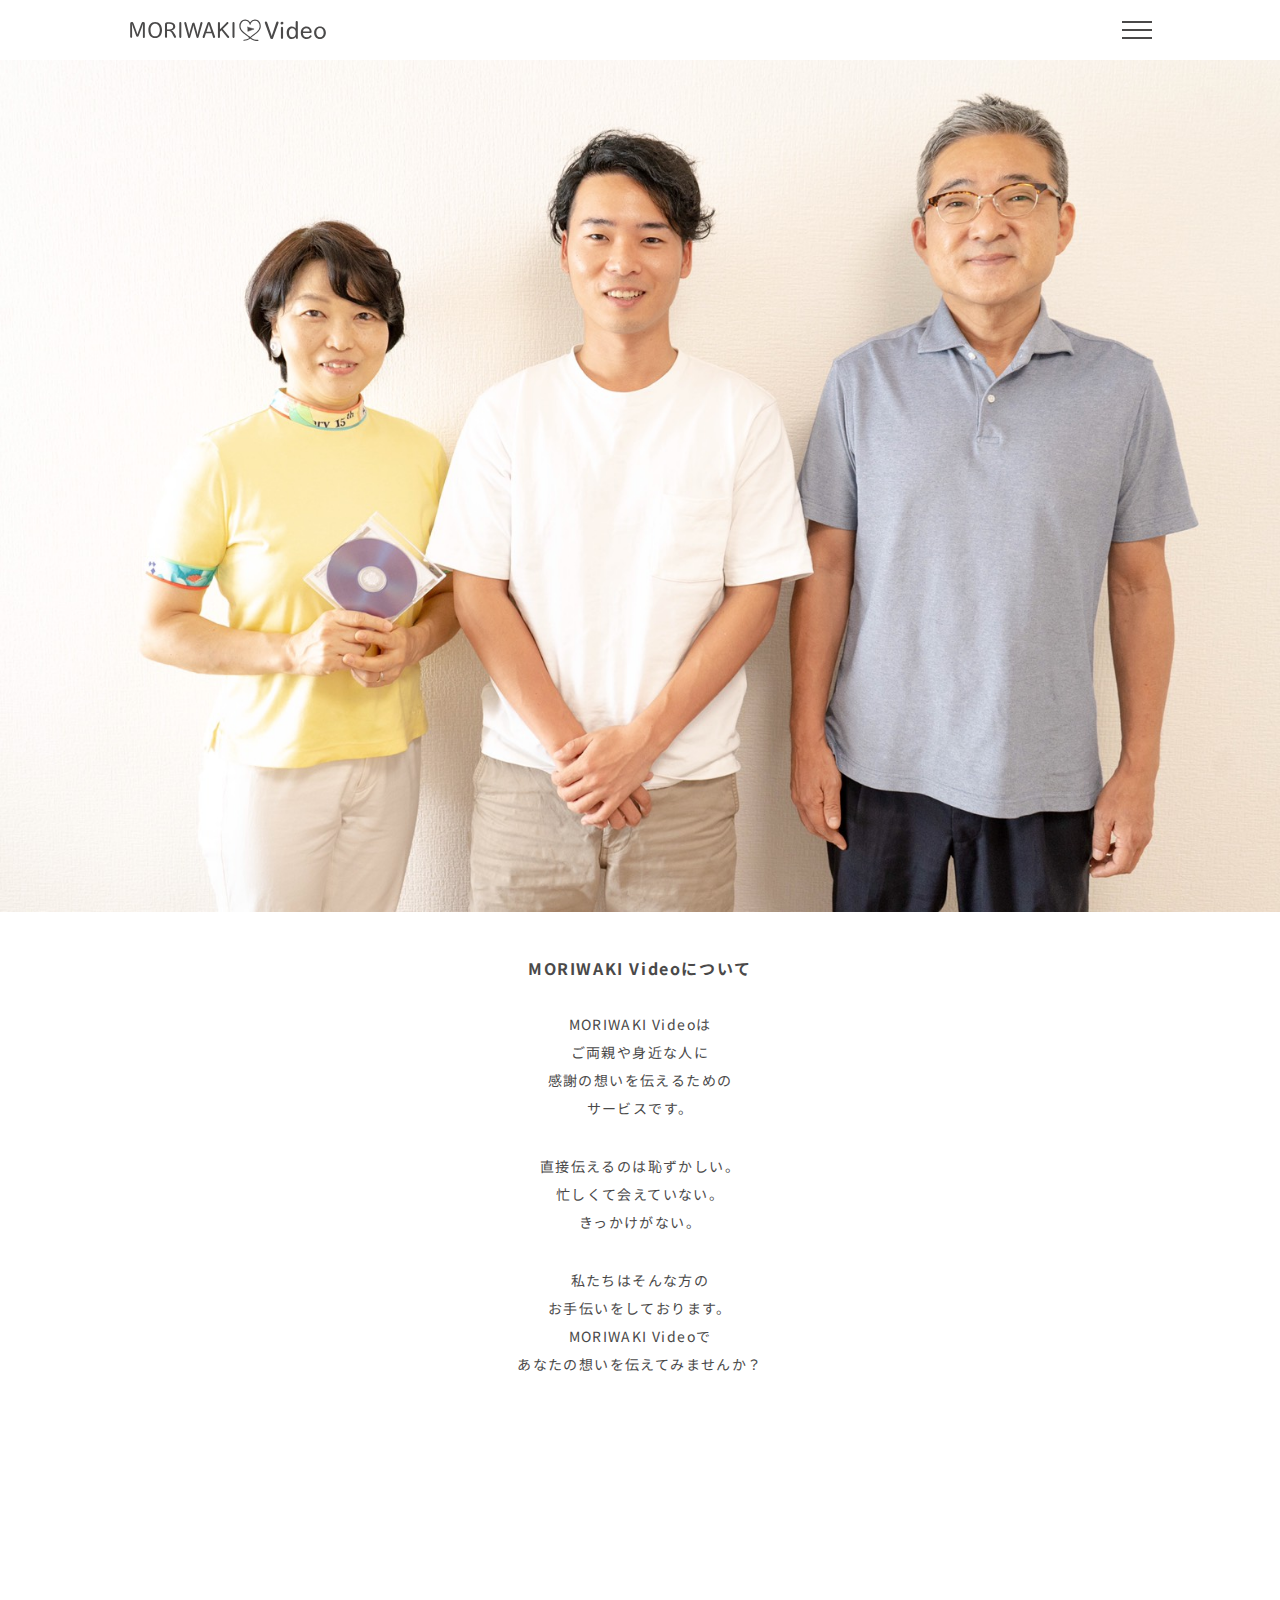
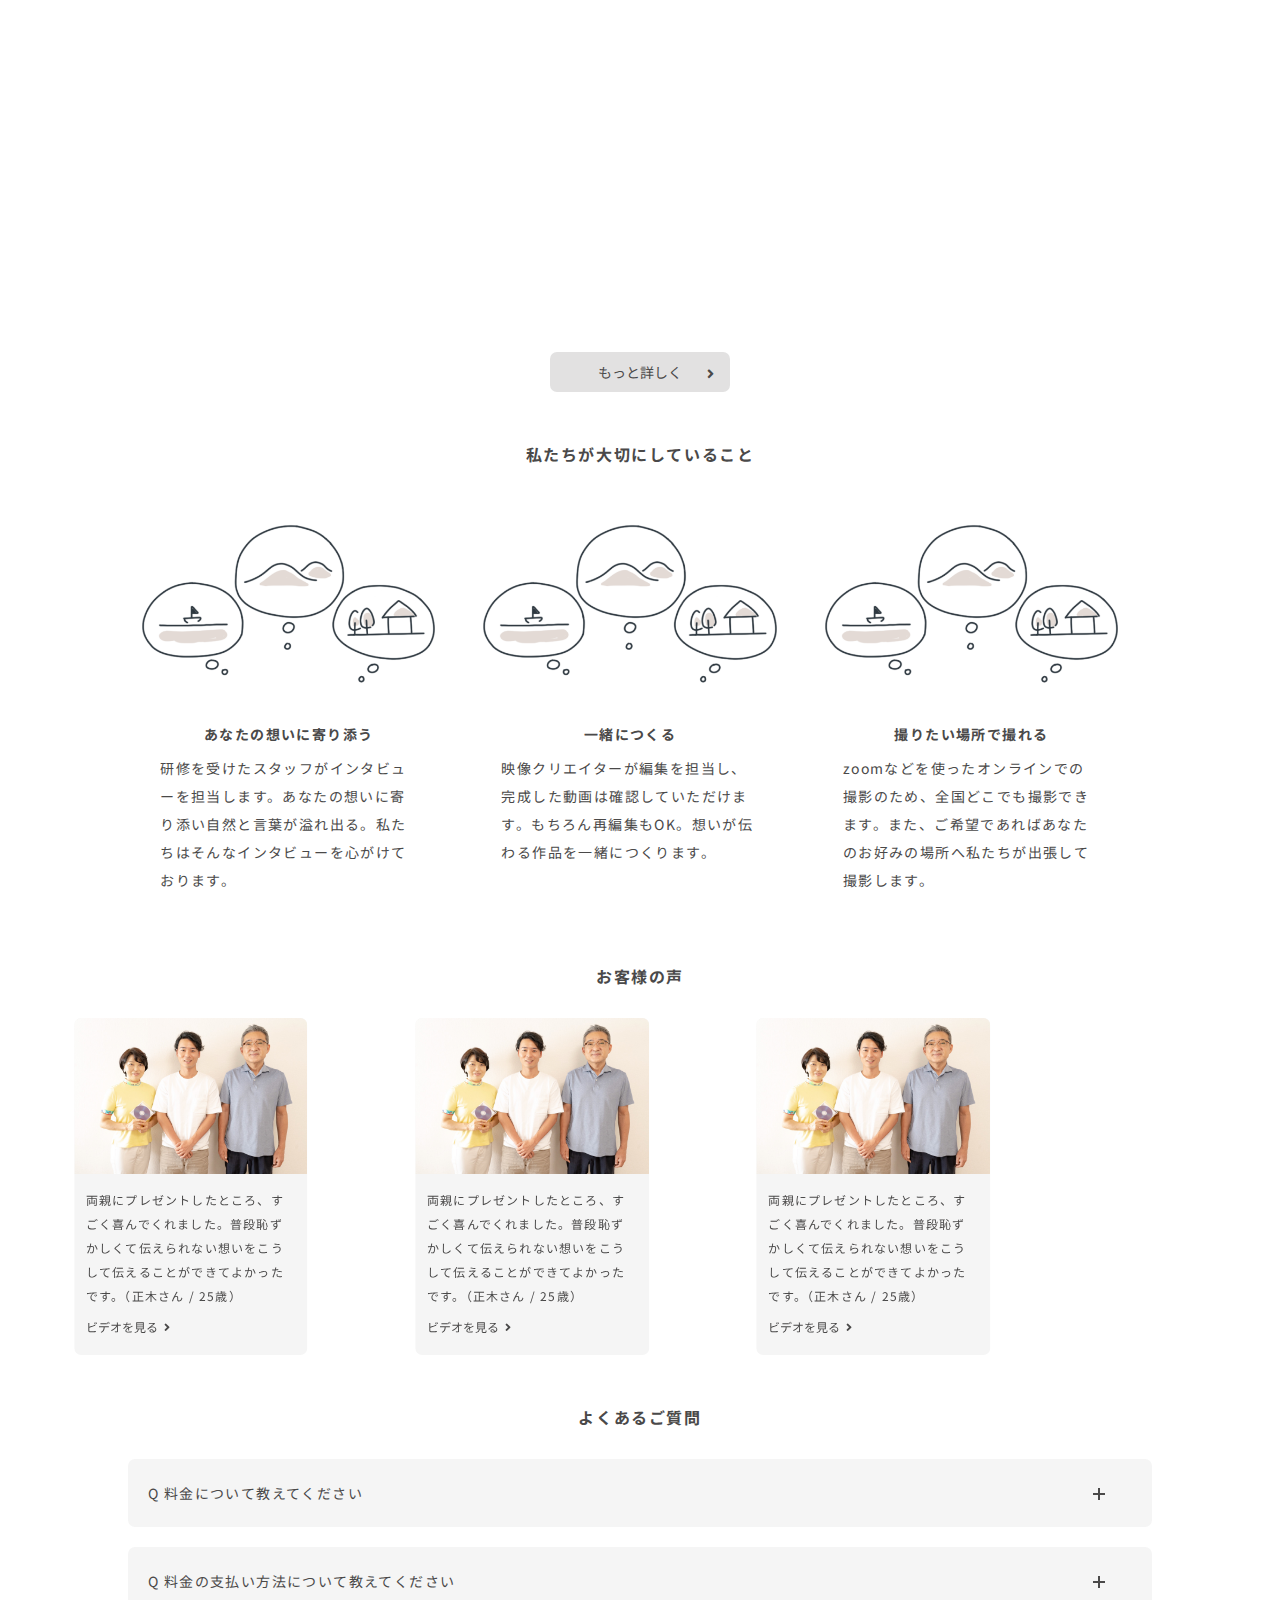
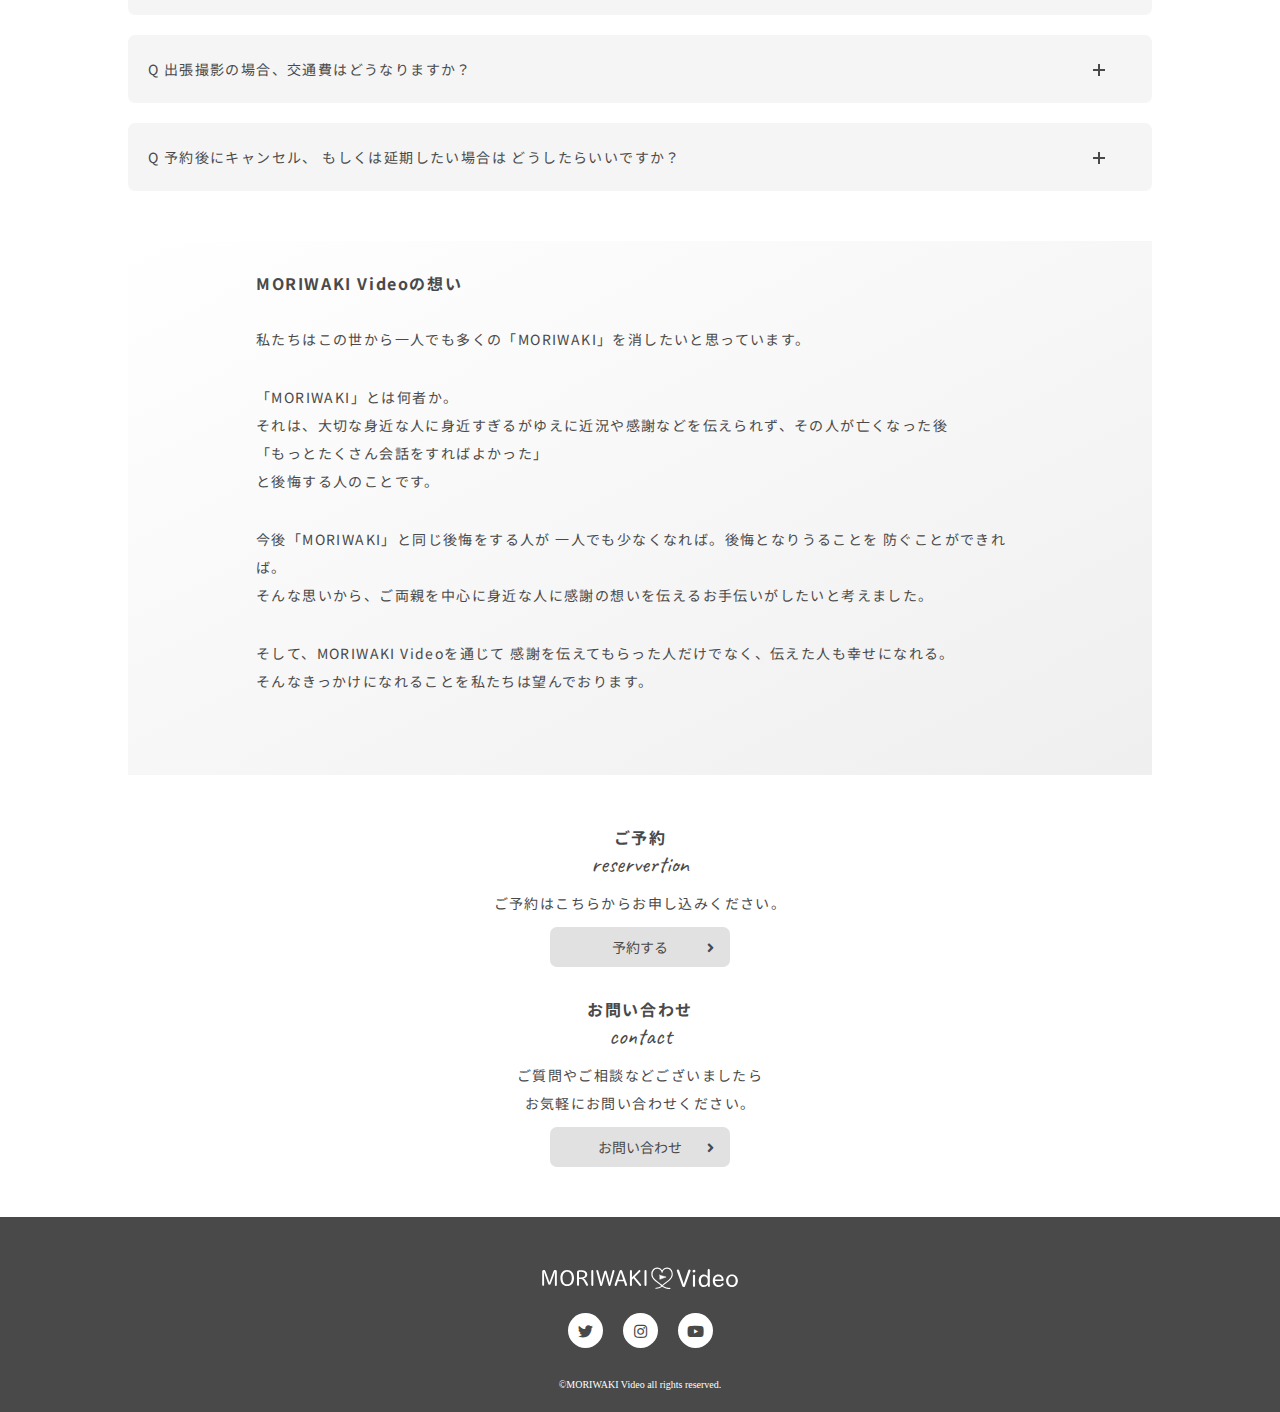
<file: index.html>
<!DOCTYPE html>
<html lang="en">
  <head>
    <meta charset="UTF-8" />
    <meta name="viewport" content="width=device-width, initial-scale=1.0" />
    <!-- リセットCSSここから -->
    <link rel="stylesheet" href="styles/vendors/reset.css" />
    <!-- googlefonts -->
    <link
      href="https://fonts.googleapis.com/css2?family=Caveat&family=Noto+Sans+JP:wght@500;700&display=swap"
      rel="stylesheet"
    />
    <!-- aos.css  -->
    <link href="https://unpkg.com/aos@2.3.1/dist/aos.css" rel="stylesheet" />
    <!-- swiper.css -->
    <link
      rel="stylesheet"
      href="https://unpkg.com/swiper/swiper-bundle.min.css"
    />
    <!-- fontawesome -->
    <link
      href="https://use.fontawesome.com/releases/v5.6.1/css/all.css"
      rel="stylesheet"
    />
    <!-- スタイルシート -->
    <link rel="stylesheet" href="styles/style.css"/>
    <!-- jquery CDN-->
    <script src="https://code.jquery.com/jquery-3.4.1.min.js"></script>
    <!-- accordion.js -->
    <script src="scripts/libs/accordion.js"></script>
    <!-- page-top.jsここから-->
    <script src="scripts/libs/page-top.js"></script>
    <!-- smooth scroll.js-->
    <script src="scripts/libs/smooth-scroll.js"></script>
    <title>MORIWAKI Video</title>
  </head>
  <body>
    <header class="header">
      <div class="header__inner">
        <h1 class="header__logo">
          <a href="#">
            <img class="logo" src="images/header-logo.svg" alt="">
          </a>
        </h1>
        <div class="humberger-menu">
          <div class="humberger-menu__trigger js-humberger-menu__trigger">
            <div class="humberger-menu__btn">
              <span></span>
              <span></span>
              <span></span>
            </div>
          </div>
        </div>
      </div>
      <nav class="global-nav">
        <ul class="global-nav__lists">
          <li class="global-nav__list">
            <a class="global-nav__link" href="#">MORIWAKI Videoについて</a>
          </li>
          <li class="global-nav__list">
            <a class="global-nav__link" href="#feature"
              >私たちが大切にしていること</a
            >
          </li>
          <li class="global-nav__list">
            <a class="global-nav__link" href="#customer">お客様の声</a>
          </li>
          <li class="global-nav__list">
            <a class="global-nav__link" href="#faq">よくある質問</a>
          </li>
          <li class="global-nav__list">
            <a class="global-nav__link" href="#message">MORIWAKI Videoの思い</a>
          </li>
          <li class="global-nav__list">
            <a
              class="global-nav__link btn"
              href="https://moriwaki-video.youcanbook.me/"
              >予約する</a
            >
          </li>
          <li class="global-nav__list">
            <a class="global-nav__link btn" href="contact.html">お問い合わせ</a>
          </li>
        </ul>
        <ul class="sns-btns">
          <li class="sns-btn">
            <a href="https://twitter.com/to_s_ki330" class="sns-link"
              ><i class="fab fa-twitter"></i
            ></a>
          </li>
          <li class="sns-btn">
            <a href="https://www.instagram.com/toshiki_330" class="sns-link"
              ><i class="fab fa-instagram"></i
            ></a>
          </li>
          <li class="sns-btn">
            <a
              href="https://www.youtube.com/channel/UCN-Krh3H_HoSTTC8NCfUMbA"
              class="sns-link"
              ><i class="fab fa-youtube"></i
            ></a>
          </li>
        </ul>
      </nav>
    </header>
    <main>
      <section class="main-visual">
        <div class="main-visual__visual">
          <img src="images/S__23953523.jpg" alt="" />
        </div>
        
        
      </section>
      <section class="about">
        <div class="about__inner">
          <h2 class="about__title">MORIWAKI Videoについて</h2>
          <div class="about__texts">
            <p class="about__text">
              MORIWAKI Videoは<br />
              ご両親や身近な人に<br />
              感謝の想いを伝えるための<br />
              サービスです。
            </p>
            <p class="about__text">
              直接伝えるのは恥ずかしい。 <br />
              忙しくて会えていない。<br />
              きっかけがない。
            </p>
            <p class="about__text">
              私たちはそんな方の<br />
              お手伝いをしております。<br />
              MORIWAKI Videoで <br />
              あなたの想いを伝えてみませんか？
            </p>
          </div>
        </div>
      </section>
      <section class="promotion-video">
        <div class="promotion-video__inner">
          <div class="video-wrapper">
            <div id="player" class="video-wrapper__video"></div>
          </div>
          <div class="promotion-video__btn">
            <a class="btn" href="#">
              <i class="fas fa-angle-right fa-position-right"></i
              >もっと詳しく</a
            >
          </div>
        </div>
      </section>
      <section class="feature" id="feature">
        <div class="feature__inner">
          <h2 class="feature__title">私たちが大切にしていること</h2>
          <div class="feature__cards">
            <div class="feature__card">
              <figure class="card__img">
                <img
                  src="images/spot-b56221ba9755b63507a3951eb85c17605e5fd63bda30fd093348a86378d8e4c9.png"
                  alt=""
                />
              </figure>
              <div class="card__textarea">
                <h3 class="card__title">あなたの想いに寄り添う</h3>
                <p class="card__text">
                  研修を受けたスタッフがインタビューを担当します。あなたの想いに寄り添い自然と言葉が溢れ出る。私たちはそんなインタビューを心がけております。
                </p>
              </div>
            </div>
            <div class="feature__card">
              <figure class="card__img">
                <img
                  src="images/spot-b56221ba9755b63507a3951eb85c17605e5fd63bda30fd093348a86378d8e4c9.png"
                  alt=""
                />
              </figure>
              <div class="card__textarea">
                <h3 class="card__title">一緒につくる</h3>
                <p class="card__text">
                  映像クリエイターが編集を担当し、完成した動画は確認していただけます。もちろん再編集もOK。想いが伝わる作品を一緒につくります。
                </p>
              </div>
            </div>
            <div class="feature__card">
              <figure class="card__img">
                <img
                  src="images/spot-b56221ba9755b63507a3951eb85c17605e5fd63bda30fd093348a86378d8e4c9.png"
                  alt=""
                />
              </figure>
              <div class="card__textarea">
                <h3 class="card__title">撮りたい場所で撮れる</h3>
                <p class="card__text">
                  zoomなどを使ったオンラインでの撮影のため、全国どこでも撮影できます。また、ご希望であればあなたのお好みの場所へ私たちが出張して撮影します。
                </p>
              </div>
            </div>
          </div>
        </div>
      </section>
      <section class="customer" id="customer">
        <div class="customer__inner">
          <h2 class="customer__title">お客様の声</h2>
          <div class="customer__cards">
            <div class="swiper-container">
              <div class="swiper-wrapper">
                <div class="swiper-slide customer__card">
                  <figure class="card__img">
                    <img src="images/S__23953523.jpg" alt="" />
                  </figure>
                  <div class="card__textarea">
                    <p class="card__text">
                      両親にプレゼントしたところ、すごく喜んでくれました。普段恥ずかしくて伝えられない想いをこうして伝えることができてよかったです。（正木さん
                      / 25歳）
                    </p>
                    <a class="card__btn" href="#"><i class="fas fa-angle-right fa-position-right"></i
                      >
                      ビデオを見る</a
                    >
                  </div>
                </div>
                <div class="swiper-slide customer__card">
                  <figure class="card__img">
                    <img src="images/S__23953523.jpg" alt="" />
                  </figure>
                  <div class="card__textarea">
                    <p class="card__text">
                      両親にプレゼントしたところ、すごく喜んでくれました。普段恥ずかしくて伝えられない想いをこうして伝えることができてよかったです。（正木さん
                      / 25歳）
                    </p>
                    <a class="card__btn" href="#"><i class="fas fa-angle-right fa-position-right"></i
                      >
                      ビデオを見る</a
                    >
                  </div>
                </div>
                <div class="swiper-slide customer__card">
                  <figure class="card__img">
                    <img src="images/S__23953523.jpg" alt="" />
                  </figure>
                  <div class="card__textarea">
                    <p class="card__text">
                      両親にプレゼントしたところ、すごく喜んでくれました。普段恥ずかしくて伝えられない想いをこうして伝えることができてよかったです。（正木さん
                      / 25歳）
                    </p>
                    <a class="card__btn" href="#"><i class="fas fa-angle-right fa-position-right"></i
                      >
                      ビデオを見る</a
                    >
                  </div>
                </div>
              </div>
            </div>
          </div>
        </div>
      </section>
      <section class="faq" id="faq">
        <div class="faq__inner">
          <h2 class="faq__title">よくあるご質問</h2>
          <div class="accordion-wrapper">
            <dl class="accordion">
              <dt class="accordion__title js-accordion__title">
                <p class="accordion__title--text">
                  Q 料金について教えてください
                </p>
                <span class="accordion__title--btn"> </span>
              </dt>
              <dd class="accordion__body js-accordion__body">
                A
                ユアコーディングはコーディングに特化したサービスですので、デザインからお受けすることは基本的にありません。
                ただデザインを行う際は提携しているデザイナーと連携して対応させていただきますので、別途ご連絡ください。
              </dd>
            </dl>
            <dl class="accordion">
              <dt class="accordion__title js-accordion__title">
                <p class="accordion__title--text">
                  Q 料金の支払い方法について教えてください
                </p>
                <span class="accordion__title--btn"> </span>
              </dt>
              <dd class="accordion__body js-accordion__body">
                A
                ユアコーディングはコーディングに特化したサービスですので、デザインからお受けすることは基本的にありません。
                ただデザインを行う際は提携しているデザイナーと連携して対応させていただきますので、別途ご連絡ください。
              </dd>
            </dl>
            <dl class="accordion">
              <dt class="accordion__title js-accordion__title">
                <p class="accordion__title--text">
                  Q 出張撮影の場合、交通費はどうなりますか？
                </p>
                <span class="accordion__title--btn"> </span>
              </dt>
              <dd class="accordion__body js-accordion__body">
                A　ユアコーディングはコーディングに特化したサービスですので、デザインからお受けすることは基本的にありません。
                ただデザインを行う際は提携しているデザイナーと連携して対応させていただきますので、別途ご連絡ください。
              </dd>
            </dl>
            <dl class="accordion">
              <dt class="accordion__title js-accordion__title">
                <p class="accordion__title--text">
                  Q 予約後にキャンセル、 もしくは延期したい場合は
                  どうしたらいいですか？
                </p>
                <span class="accordion__title--btn"> </span>
              </dt>
              <dd class="accordion__body js-accordion__body">
                A　ユアコーディングはコーディングに特化したサービスですので、デザインからお受けすることは基本的にありません。
                ただデザインを行う際は提携しているデザイナーと連携して対応させていただきますので、別途ご連絡ください。
              </dd>
            </dl>
          </div>
        </div>
      </section>
      <section class="message" id="message">
        <div class="message__inner">
          <h2 class="message__title">MORIWAKI Videoの想い</h2>
          <div class="message__texts">
            <p class="message__text">
              私たちはこの世から一人でも多くの「MORIWAKI」を消したいと思っています。
            </p>
            <p class="message__text">
              「MORIWAKI」とは何者か。<br />
              それは、大切な身近な人に身近すぎるがゆえに近況や感謝などを伝えられず、その人が亡くなった後<br />
              「もっとたくさん会話をすればよかった」<br />
              と後悔する人のことです。
            </p>
            <p class="message__text">
              今後「MORIWAKI」と同じ後悔をする人が
              一人でも少なくなれば。後悔となりうることを 防ぐことができれば。<br />そんな思いから、ご両親を中心に身近な人に感謝の想いを伝えるお手伝いがしたいと考えました。
            </p>
            <p class="message__text">
              そして、MORIWAKI Videoを通じて
              感謝を伝えてもらった人だけでなく、伝えた人も幸せになれる。
              <br />そんなきっかけになれることを私たちは望んでおります。
            </p>
          </div>
         
        </div>
       
      </section>
      <section class="reservertion">
        <div class="reservertion__inner">
          <h2 class="reservertion__title">ご予約</h2>
          <span class="reservertion__subtitle text-cursive">reservertion</span>
          <p class="reservertion__text">ご予約はこちらからお申し込みください。</p>
          <div class="reservertion__btn">
            <a class="btn" href="https://moriwaki-video.youcanbook.me/">
              <i class="fas fa-angle-right fa-position-right"></i>予約する</a
            >
          </div>
        </div>
      </section>
      <section class="contact">
        <div class="contact__inner">
          <h2 class="contact__title">お問い合わせ</h2>
          <span class="text-cursive contact__subtitle">contact</span>
          <p class="contact__text">
            ご質問やご相談などございましたら<br />
            お気軽にお問い合わせください。
          </p>
          <div class="contact__btn">
            <a class="btn" href="contact.html">
              <i class="fas fa-angle-right fa-position-right"></i>お問い合わせ</a
            >
          </div>
        </div>
      </section>
      <section class="page-top">
        <a class="page-top__btn page-top-btn" 　href="#"
          ><i class="fas fa-arrow-up"></i
        ></a>
      </section>
    </main>
    <footer class="footer">
      <div class="footer__inner">
        <h2 class="footer__logo">
          <a class="footer__logo__link" href="#">
            <img src="images/header-logo(fff)-03.svg" alt="">
          </a>
        </h2>
        <ul class="sns-btns">
          <li class="sns-btn">
            <a href="https://twitter.com/to_s_ki330" class="sns-link"
              ><i class="fab fa-twitter"></i
            ></a>
          </li>
          <li class="sns-btn">
            <a href="https://www.instagram.com/toshiki_330" class="sns-link"
              ><i class="fab fa-instagram"></i
            ></a>
          </li>
          <li class="sns-btn">
            <a
              href="https://www.youtube.com/channel/UCN-Krh3H_HoSTTC8NCfUMbA"
              class="sns-link"
              ><i class="fab fa-youtube"></i
            ></a>
          </li>
        </ul>
        <small class="copy-right">&copy;MORIWAKI Video all rights reserved.</small>
      </div>
    </footer>
    <script src="scripts/libs/youtubePlayerApi.js"></script>
    <!-- swiper CDN -->
    <script src="https://unpkg.com/swiper/swiper-bundle.min.js"></script>
    <!-- swiper.js -->
    <script src="scripts/libs/swiper.js"></script>
    <!-- global-menu.js -->
    <script src="scripts/libs/global-menu.js"></script>
  </body>
</html>
</file>
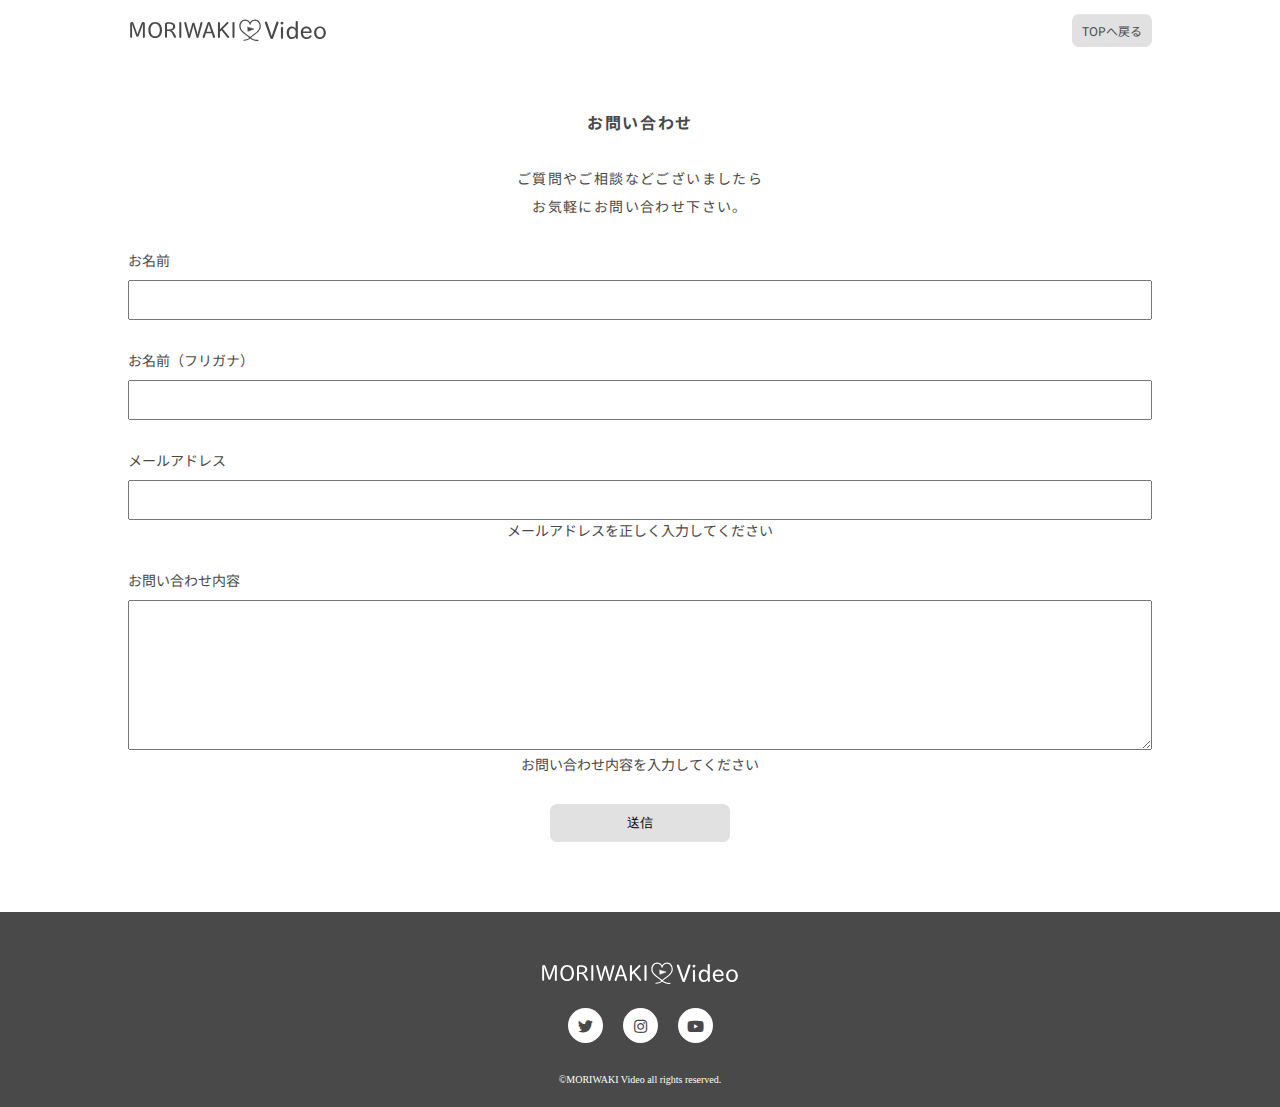
<file: contact.html>
<!DOCTYPE html>
<html lang="en">
  <head>
    <meta charset="UTF-8" />
    <meta name="viewport" content="width=device-width, initial-scale=1.0" />
    <!-- リセットCSSここから -->
    <link rel="stylesheet" href="styles/vendors/reset.css" />
    <!-- googlefontsここから -->
    <link
      href="https://fonts.googleapis.com/css2?family=Caveat&family=Noto+Sans+JP:wght@500;700&display=swap"
      rel="stylesheet"
    />
    <!-- fontawesome -->
    <link
      href="https://use.fontawesome.com/releases/v5.6.1/css/all.css"
      rel="stylesheet"
    />
    <!-- スタイルシート -->
    <link rel="stylesheet" href="styles/style.css" />
    <title>MORIWAKI Video</title>
    <!-- formrun -->
    <script src="https://sdk.form.run/js/v2/formrun.js"></script>
  </head>
  <body>
    <header class="header">
      <div class="header__inner">
        <h1 class="header__logo">
          <a href="index.html">
            <img class="logo" src="images/header-logo.svg" alt="" />
          </a>
        </h1>
        <div class="header__btn">
          <a href="index.html"> TOPへ戻る </a>
        </div>
      </div>
    </header>

    <main>
      <section class="contact-form">
        <div class="contact-form__inner">
          <h2 class="contact-form__title">お問い合わせ</h2>
          <p class="contact-form__text">
            ご質問やご相談などございましたら<br />
            お気軽にお問い合わせ下さい。
          </p>
          <form
            class="formrun"
            action="https://form.run/api/v1/r/9nb8u3sab1j2wazx1hxppepi"
            method="post"
          >
            <div>
              <label class="formrun__label" for="form-name"
                >お名前
                <!-- <span class="formrun__required">必須</span> -->
              </label>

              <input
                class="formrun__input"
                id="form-name"
                name="_field_4"
                type="text"
                data-formrun-required
              />
            </div>
            <div>
              <label class="formrun__label" for="form-name2"
                >お名前（フリガナ）</label
              >
              <input
                class="formrun__input"
                id="form-name2"
                name="_field_6"
                type="text"
                data-formrun-required
              />
            </div>

            <div>
              <label class="formrun__label" for="form-mail"
                >メールアドレス</label
              >
              <input
                class="formrun__input"
                id="form-mail"
                name="_field_1"
                type="text"
                data-formrun-type="email"
                data-formrun-required
              />
              <div data-formrun-show-if-error="_field_1">
                メールアドレスを正しく入力してください
              </div>
            </div>

            <div>
              <label class="formrun__label" for="form-textarea"
                >お問い合わせ内容</label
              >
              <textarea
                class="formrun__textarea"
                id="form-textarea"
                name="_field_7"
                data-formrun-required
              ></textarea>
              <div data-formrun-show-if-error="_field_7">
                お問い合わせ内容を入力してください
              </div>
            </div>

            <!-- ボット投稿をブロックするためのタグ -->
            <div class="_formrun_gotcha">
              <style media="screen">
                ._formrun_gotcha {
                  position: absolute !important;
                  height: 1px;
                  width: 1px;
                  overflow: hidden;
                }
              </style>
              <label for="_formrun_gotcha"
                >If you are a human, ignore this field</label
              >
              <input
                type="text"
                name="_formrun_gotcha"
                id="_formrun_gotcha"
                tabindex="-1"
              />
            </div>

            <button
              class="btn formrun__btn"
              type="submit"
              data-formrun-error-text="未入力の項目があります"
              data-formrun-submitting-text="送信中..."
            >
              送信
            </button>
          </form>
        </div>
      </section>
    </main>

    <footer class="footer">
      <div class="footer__inner">
        <h2 class="footer__logo">
          <a class="footer__logo__link" href="index.html">
            <img src="images/header-logo(fff)-03.svg" alt="" />
          </a>
        </h2>
        <ul class="sns-btns">
          <li class="sns-btn">
            <a href="https://twitter.com/to_s_ki330" class="sns-link"
              ><i class="fab fa-twitter"></i
            ></a>
          </li>
          <li class="sns-btn">
            <a href="https://www.instagram.com/toshiki_330" class="sns-link"
              ><i class="fab fa-instagram"></i
            ></a>
          </li>
          <li class="sns-btn">
            <a
              href="https://www.youtube.com/channel/UCN-Krh3H_HoSTTC8NCfUMbA"
              class="sns-link"
              ><i class="fab fa-youtube"></i
            ></a>
          </li>
        </ul>
        <small class="copy-right"
          >&copy;MORIWAKI Video all rights reserved.</small
        >
      </div>
    </footer>
    <!-- global-menu.js -->
    <script src="scripts/libs/global-menu.js"></script>
  </body>
</html>
</file>
<file: styles/style.css>
@charset "UTF-8";
.btn {
  display: inline-block;
  padding: 10px 0;
  text-align: center;
  border-radius: 7px;
  background-color: #e2e1e1;
  width: 180px;
  position: relative;
}

.btn .fa-position-right {
  position: absolute;
  top: calc(50% - 0.4em);
  right: 1rem;
}

.sns-btns {
  display: -webkit-box;
  display: -ms-flexbox;
  display: flex;
  -webkit-box-pack: center;
      -ms-flex-pack: center;
          justify-content: center;
}

.sns-btn {
  margin: 0 10px;
}

.sns-link {
  position: relative;
  display: inline-block;
  border-radius: 50%;
  width: 35px;
  height: 35px;
  background-color: #4A4949;
  font-size: 15px;
  color: #fff;
}

.sns-link i {
  position: absolute;
  top: 50%;
  left: 50%;
  -webkit-transform: translate(-50%, -50%);
          transform: translate(-50%, -50%);
}

.page-top-btn {
  position: relative;
  width: 45px;
  height: 45px;
  border-radius: 50%;
  background-color: #4a4949;
  color: #fff;
  opacity: 0.8;
}

.page-top-btn .fa-arrow-up {
  position: absolute;
  top: 50%;
  left: 50%;
  -webkit-transform: translate(-50%, -50%);
          transform: translate(-50%, -50%);
  font-size: 120%;
  -webkit-transition: all 0.3s;
  transition: all 0.3s;
}

.swiper-container {
  width: 100%;
}

/******************************************************************

Stylesheet: ベーススタイル

******************************************************************/
body {
  font-family: "Noto Sans JP", sans-serif;
  font-size: 14px;
  color: #4A4949;
  font-weight: medium;
}

a {
  text-decoration: none;
  color: #4A4949;
}

a:hover {
  text-decoration: none;
}

p,
dt,
dd {
  letter-spacing: 0.1em;
  line-height: 2;
}

.text-cursive {
  font-family: "Caveat", cursive;
  font-size: 24px;
}

h1,
h2,
h3,
h4,
h5,
h6 {
  font-weight: bold;
  letter-spacing: 0.1em;
}

.contet-width, .header__inner, .about__inner, .feature__inner, .feature .card__textarea, .customer__title, .faq__inner, .contact-form__inner, .footer__inner {
  width: 80%;
  max-width: 1024px;
  margin: 0 auto;
}

.main-title {
  font-size: 16px;
}

.header {
  position: fixed;
  z-index: 100;
  top: 0;
  left: 0;
  width: 100%;
  background-color: white;
}

.header__inner {
  display: -webkit-box;
  display: -ms-flexbox;
  display: flex;
  height: 60px;
  -webkit-box-align: center;
      -ms-flex-align: center;
          align-items: center;
  -webkit-box-pack: justify;
      -ms-flex-pack: justify;
          justify-content: space-between;
}

.header__logo {
  width: 200px;
  height: 22px;
}

.header__btn {
  padding: 8px 10px;
  display: inline-block;
  font-size: 12px;
  background-color: #e2e1e1;
  border-radius: 7px;
}

.global-nav {
  position: fixed;
  visibility: hidden;
  opacity: 0;
  width: 100%;
  height: 100vh;
  background-color: white;
  -webkit-transition: opacity 0.3s, visibility 0.3s;
  transition: opacity 0.3s, visibility 0.3s;
}

.global-nav__lists {
  width: 100%;
  margin: 0 auto;
  padding-top: 40px;
}

.global-nav__list {
  text-align: center;
  margin-bottom: 30px;
}

.global-nav__link {
  font-weight: bold;
}

.humberger-menu__btn {
  cursor: pointer;
  background-color: transparent;
}

.humberger-menu__btn > span {
  background-color: #4A4949;
  display: block;
  width: 30px;
  height: 2px;
  margin-bottom: 6px;
  -webkit-transition: -webkit-transform 0.3s;
  transition: -webkit-transform 0.3s;
  transition: transform 0.3s;
  transition: transform 0.3s, -webkit-transform 0.3s;
}

.humberger-menu__btn > span:last-child {
  margin-bottom: 0;
}

.menu-open .humberger-menu__btn > span:nth-child(1) {
  -webkit-transform: translateY(8px) rotate(135deg);
          transform: translateY(8px) rotate(135deg);
}

.menu-open .humberger-menu__btn > span:nth-child(2) {
  -webkit-transform: translateX(-20px) scaleX(0);
          transform: translateX(-20px) scaleX(0);
}

.menu-open .humberger-menu__btn > span:nth-child(3) {
  -webkit-transform: translateY(-8px) rotate(-135deg);
          transform: translateY(-8px) rotate(-135deg);
}

.menu-open .global-nav {
  visibility: visible;
  opacity: 0.95;
}

.main-visual {
  padding-top: 60px;
}

.main-visual__visual > img {
  width: 100%;
  height: auto;
}

.about {
  background-image: url(../images/heart.png);
  background-repeat: no-repeat;
  background-position: 140px 120px;
  background-size: 80%;
}

.about__title {
  font-size: 16px;
  padding-top: 40px;
  margin-bottom: 30px;
}

.about__text {
  margin-bottom: 30px;
}

.about__btn {
  padding-bottom: 30px;
  text-align: center;
}

.promotion-video {
  width: 100%;
}

.promotion-video__inner {
  width: 100%;
  margin: 0 auto;
}

.promotion-video .video-wrapper {
  position: relative;
  overflow: hidden;
  padding-bottom: 56.25%;
  height: 0;
}

.promotion-video .video-wrapper__video {
  position: absolute;
  top: 0;
  left: 0;
  width: 100%;
  height: 100%;
}

.promotion-video__btn {
  padding-top: 40px;
  text-align: center;
}

.feature__title {
  font-size: 16px;
  padding-top: 50px;
  margin-bottom: 30px;
}

.feature__cards {
  width: 100%;
  display: -webkit-box;
  display: -ms-flexbox;
  display: flex;
  -webkit-box-orient: vertical;
  -webkit-box-direction: normal;
      -ms-flex-direction: column;
          flex-direction: column;
}

.feature__card {
  margin-bottom: 20px;
}

.feature__card:last-child {
  margin-bottom: 0;
}

.feature .card__img {
  margin-bottom: 10px;
}

.feature .card__img > img {
  width: 100%;
  height: auto;
}

.feature .card__title {
  text-align: center;
  margin-bottom: 10px;
}

.customer__title {
  padding-top: 50px;
  margin-bottom: 30px;
  font-size: 16px;
}

.customer__cards {
  display: -webkit-box;
  display: -ms-flexbox;
  display: flex;
  max-width: 1024px;
  margin: 0 auto;
}

.customer__card {
  width: 100%;
  margin: 0 auto;
  background-color: #f5f5f5;
  border-radius: 7px;
  overflow: hidden;
}

.customer .card__img > img {
  width: 100%;
  height: auto;
}

.customer .card__textarea {
  width: 90%;
  margin: 0 auto;
  padding: 10px 0;
}

.customer .card__text {
  font-size: 12px;
}

.customer .card__btn {
  display: inline-block;
  padding: 10px 0;
  font-size: 12px;
  position: relative;
}

.customer .card__btn > i {
  position: absolute;
  top: calc(50% - 0.35em);
  right: -1em;
}

.faq__title {
  padding-top: 50px;
  padding-bottom: 30px;
  font-weight: bold;
  font-size: 16px;
}

.accordion {
  background-color: #f5f5f5;
  margin-bottom: 20px;
  border-radius: 7px;
  padding: 20px;
}

.accordion:last-child {
  margin-bottom: 0;
}

.accordion__title {
  cursor: pointer;
  display: -webkit-box;
  display: -ms-flexbox;
  display: flex;
  -webkit-box-align: center;
      -ms-flex-align: center;
          align-items: center;
  -webkit-box-pack: justify;
      -ms-flex-pack: justify;
          justify-content: space-between;
}

.accordion__title--text {
  -ms-flex-preferred-size: 90%;
      flex-basis: 90%;
}

.accordion__title--btn {
  position: relative;
  -ms-flex-preferred-size: 4%;
      flex-basis: 4%;
  text-align: center;
}

.accordion__title--btn:before {
  display: block;
  content: "";
  position: absolute;
  top: 0;
  right: 0;
  bottom: 0;
  left: 0;
  width: 12px;
  height: 2px;
  background-color: #4A4949;
  -webkit-transition: 0.3s;
  transition: 0.3s;
  -webkit-transform: rotate(-90deg);
          transform: rotate(-90deg);
}

.accordion__title--btn:after {
  display: block;
  content: "";
  position: absolute;
  top: 0;
  right: 0;
  bottom: 0;
  left: 0;
  width: 12px;
  height: 2px;
  background-color: #4A4949;
  -webkit-transition: 0.2s;
  transition: 0.2s;
}

.accordion__title--btn.is-open:before {
  -webkit-transform: rotate(0deg);
          transform: rotate(0deg);
}

.accordion__title--btn.is-open:after {
  background-color: transparent;
}

.accordion__body {
  padding-top: 20px;
}

.message {
  position: relative;
}

.message__inner {
  width: 90%;
  max-width: 1024px;
  background: -webkit-gradient(linear, left top, right bottom, from(#fff), to(#efefef));
  background: linear-gradient(to bottom right, #fff, #efefef);
  margin: 50px 0;
  padding: 30px 10%;
}

.message__title {
  padding-bottom: 30px;
  font-weight: bold;
  font-size: 16px;
}

.message__texts {
  padding-bottom: 50px;
}

.message__text {
  margin-bottom: 30px;
}

.message__text:last-child {
  margin-bottom: 0;
}

.page-top .page-top__btn {
  position: fixed;
  bottom: 20px;
  right: 20px;
  z-index: 90;
}

.reservertion,
.contact {
  margin-bottom: 30px;
}

.reservertion__inner,
.contact__inner {
  text-align: center;
}

.reservertion__title,
.contact__title {
  font-size: 16px;
}

.reservertion__subtitle,
.contact__subtitle {
  margin-bottom: 10px;
  display: block;
}

.reservertion__text,
.contact__text {
  margin-bottom: 10px;
}

.contact {
  margin-bottom: 50px;
}

.contact-form {
  padding-top: 60px;
}

.contact-form__inner {
  padding-top: 50px;
  text-align: center;
}

.contact-form__title {
  font-size: 16px;
  margin-bottom: 30px;
}

.contact-form .formrun__label {
  display: block;
  text-align: left;
  margin-bottom: 10px;
  margin-top: 30px;
}

.contact-form .formrun__input {
  min-height: 40px;
}

.contact-form .formrun__textarea {
  min-height: 150px;
}

.contact-form .formrun__input, .contact-form .formrun__textarea {
  width: 100%;
  padding: 10px;
  font-size: 14px;
  -webkit-transition: all 0.3s;
  transition: all 0.3s;
}

.contact-form .formrun__input:focus, .contact-form .formrun__textarea:focus {
  outline: none;
  border: 1px solid rgba(0, 0, 0, 0.3);
  -webkit-box-shadow: 0 0 3px 1px rgba(0, 0, 0, 0.3);
          box-shadow: 0 0 3px 1px rgba(0, 0, 0, 0.3);
}

.contact-form .formrun__btn {
  border: none;
  margin-bottom: 50px;
  margin-top: 30px;
}

.contact-form .formrun__btn:focus {
  outline: none;
}

.contact-form .formrun .formrun-system-show {
  color: #ff0000;
  font-size: 12px;
  margin-top: 5px;
}

.footer {
  background-color: #4a4949;
}

.footer__inner {
  padding: 50px 0 20px 0;
  text-align: center;
  margin-top: 20px;
}

.footer__logo {
  width: 200px;
  margin: 0 auto 20px auto;
}

.footer .sns-btns {
  margin-bottom: 20px;
}

.footer .sns-link {
  background-color: #fff;
  color: #4A4949;
}

.footer .copy-right {
  font-family: serif;
  text-align: center;
  font-size: 10px;
  color: #fff;
}

@media (min-width: 480px) {
  /******************************************************************

Stylesheet: 480px以上(スマホの横向き)のモニタで適用

******************************************************************/
  .about {
    background-position: 150% 70%;
  }
  .about__inner {
    text-align: center;
  }
  .feature__title {
    text-align: center;
  }
  .customer__title {
    text-align: center;
  }
  .faq__title {
    text-align: center;
  }
}

@media (min-width: 600px) {
  /******************************************************************

Stylesheet: 600px以上のタブレットやモニタで適用

******************************************************************/
  .about {
    background-image: none;
  }
  .feature__cards {
    -webkit-box-orient: horizontal;
    -webkit-box-direction: normal;
        -ms-flex-direction: row;
            flex-direction: row;
  }
  .feature__card {
    margin-right: 20px;
  }
  .promotion-video__inner {
    width: 70%;
    max-width: 1024px;
  }
}

@media (min-width: 960px) {
  /******************************************************************

Stylesheet: 960px以上のモニタで適用

******************************************************************/
  .message__inner {
    margin: 50px auto;
    width: 80%;
  }
}

@media (min-width: 1280px) {
  /******************************************************************

Stylesheet: 1280px以上のモニタで適用

******************************************************************/
}

@media (-webkit-min-device-pixel-ratio: 2), (min-resolution: 192dpi) {
  /******************************************************************

Stylesheet: Retinaディスプレイで適用

******************************************************************/
  /* 

EXAMPLE 
.icon {
	background: url(images/test@2x.png) no-repeat;
	background-size: 24px 24px;
}

*/
}

@media print {
  /******************************************************************

Stylesheet: プリンタのみに適用

******************************************************************/
}
/*# sourceMappingURL=style.css.map */
</file>
